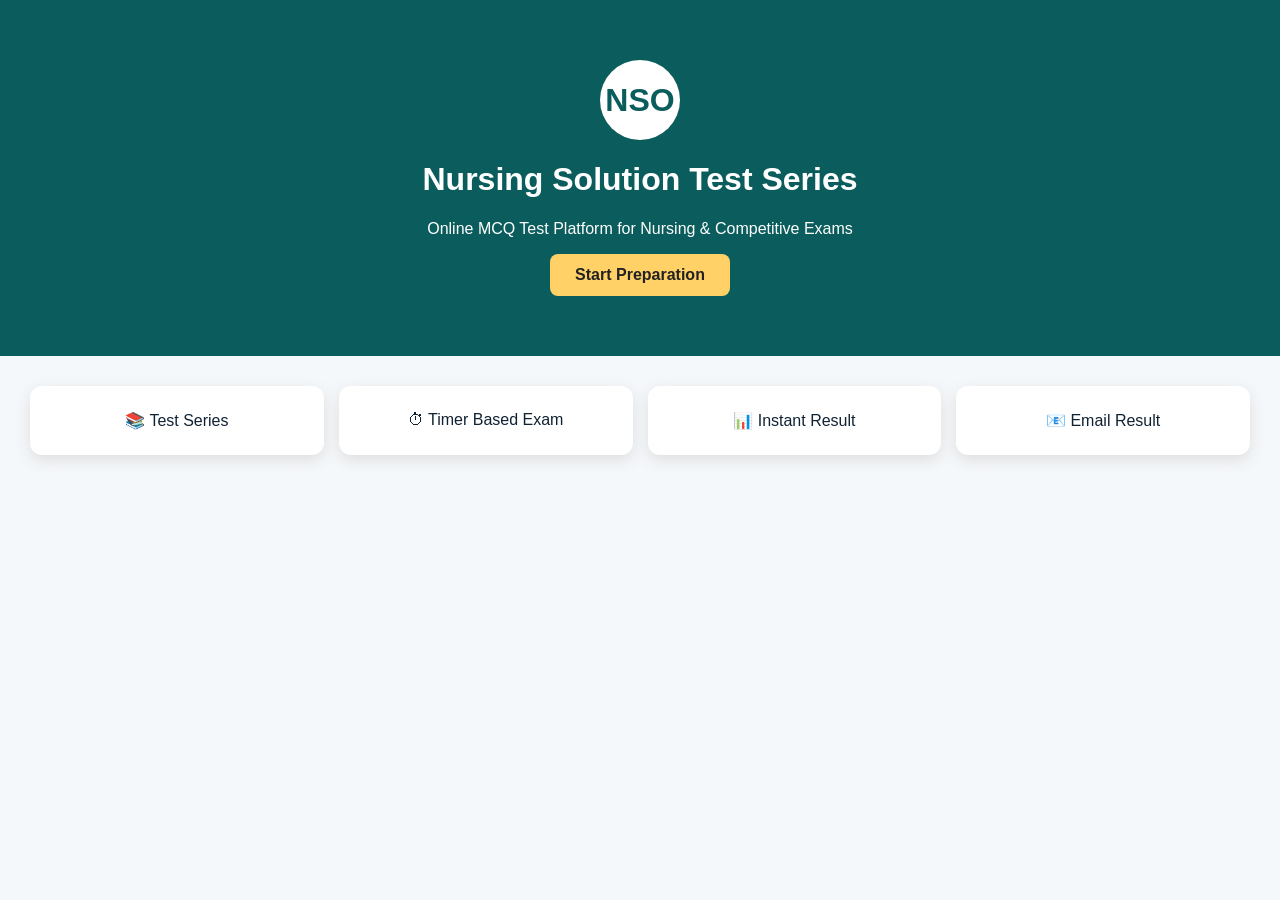
<file: frontend/index.html>
<!DOCTYPE html>
<html lang="en">
<head>
<meta charset="UTF-8">
<meta name="viewport" content="width=device-width,initial-scale=1.0">
<title>Nursing Solution Test Series</title>
<link rel="stylesheet" href="style.css">
</head>
<body>
<header class="hero">
<div class="logo">NSO</div>
<h1>Nursing Solution Test Series</h1>
<p>Online MCQ Test Platform for Nursing & Competitive Exams</p>
<a href="register.html" class="btn">Start Preparation</a>
</header>
<section class="features">
<div>📚 Test Series</div>
<div>⏱ Timer Based Exam</div>
<div>📊 Instant Result</div>
<div>📧 Email Result</div>
</section>
</body>
</html>
</file>
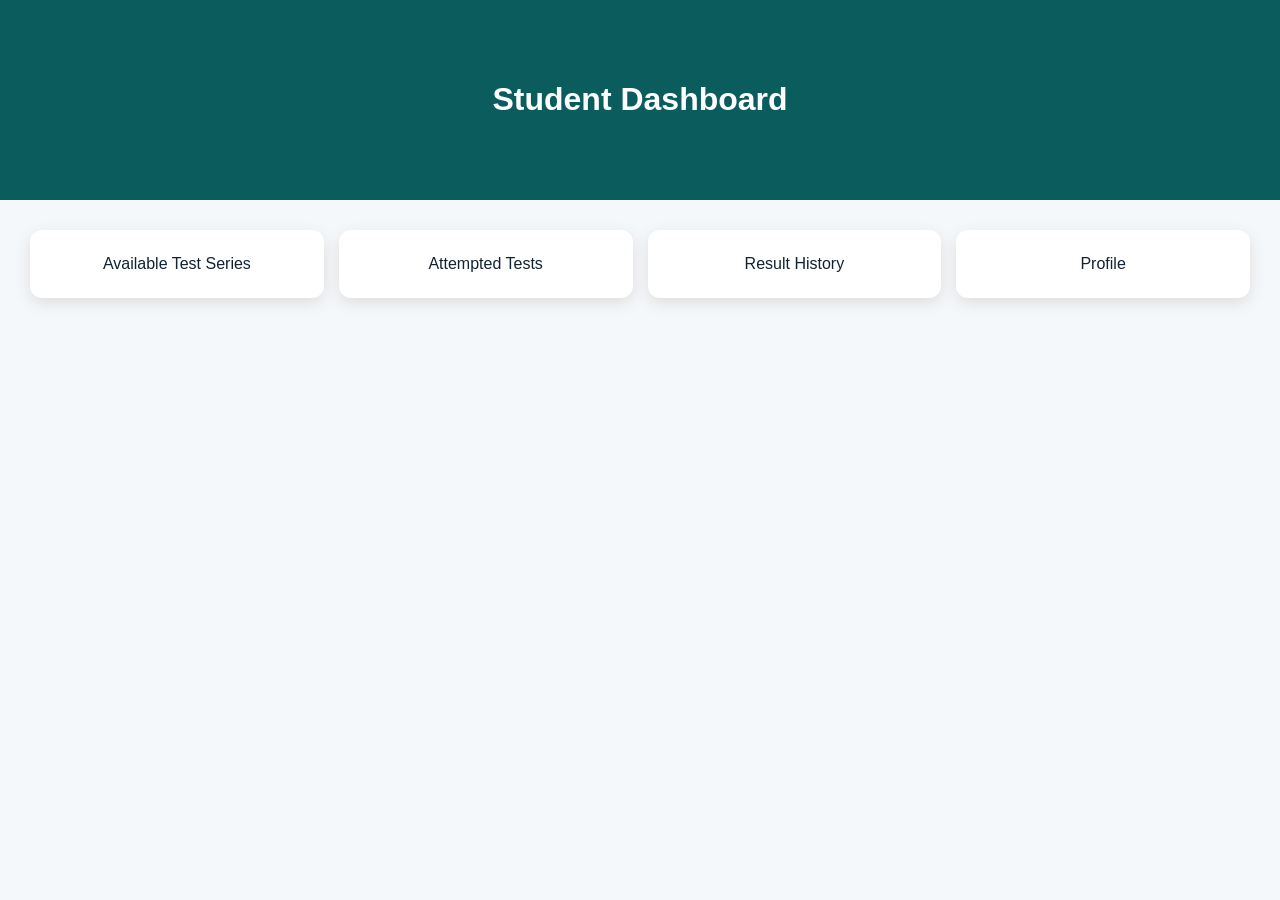
<file: frontend/dashboard.html>
<!DOCTYPE html><html><head><title>NSO Dashboard</title><link rel='stylesheet' href='style.css'></head><body><header class='hero'><h1>Student Dashboard</h1></header><section class='features'><div>Available Test Series</div><div>Attempted Tests</div><div>Result History</div><div>Profile</div></section></body></html>
</file>
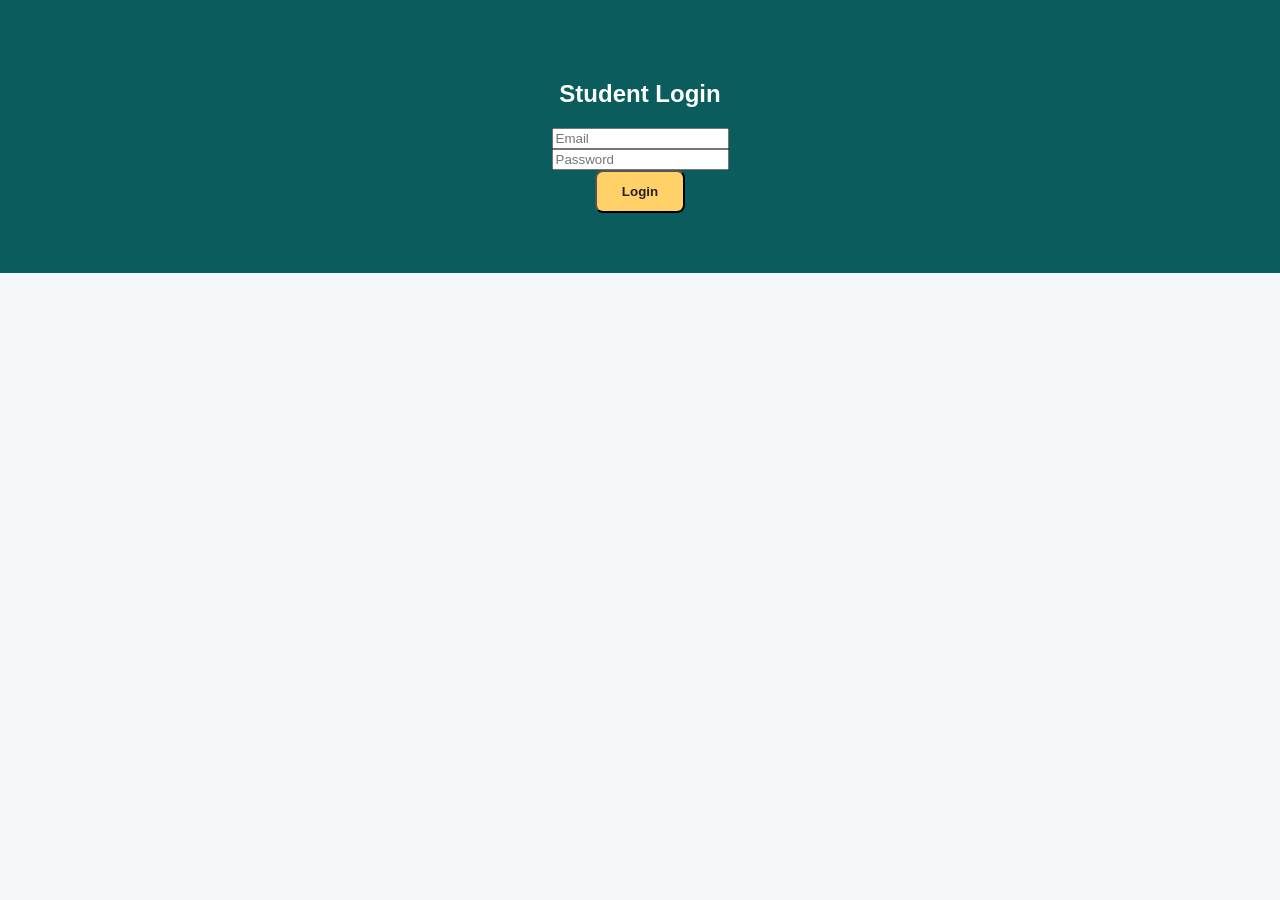
<file: frontend/login.html>
<!DOCTYPE html><html><head><title>NSO Login</title><link rel='stylesheet' href='style.css'></head><body><div class='hero'><h2>Student Login</h2><input placeholder='Email'><br><input type='password' placeholder='Password'><br><button class='btn'>Login</button></div></body></html>
</file>
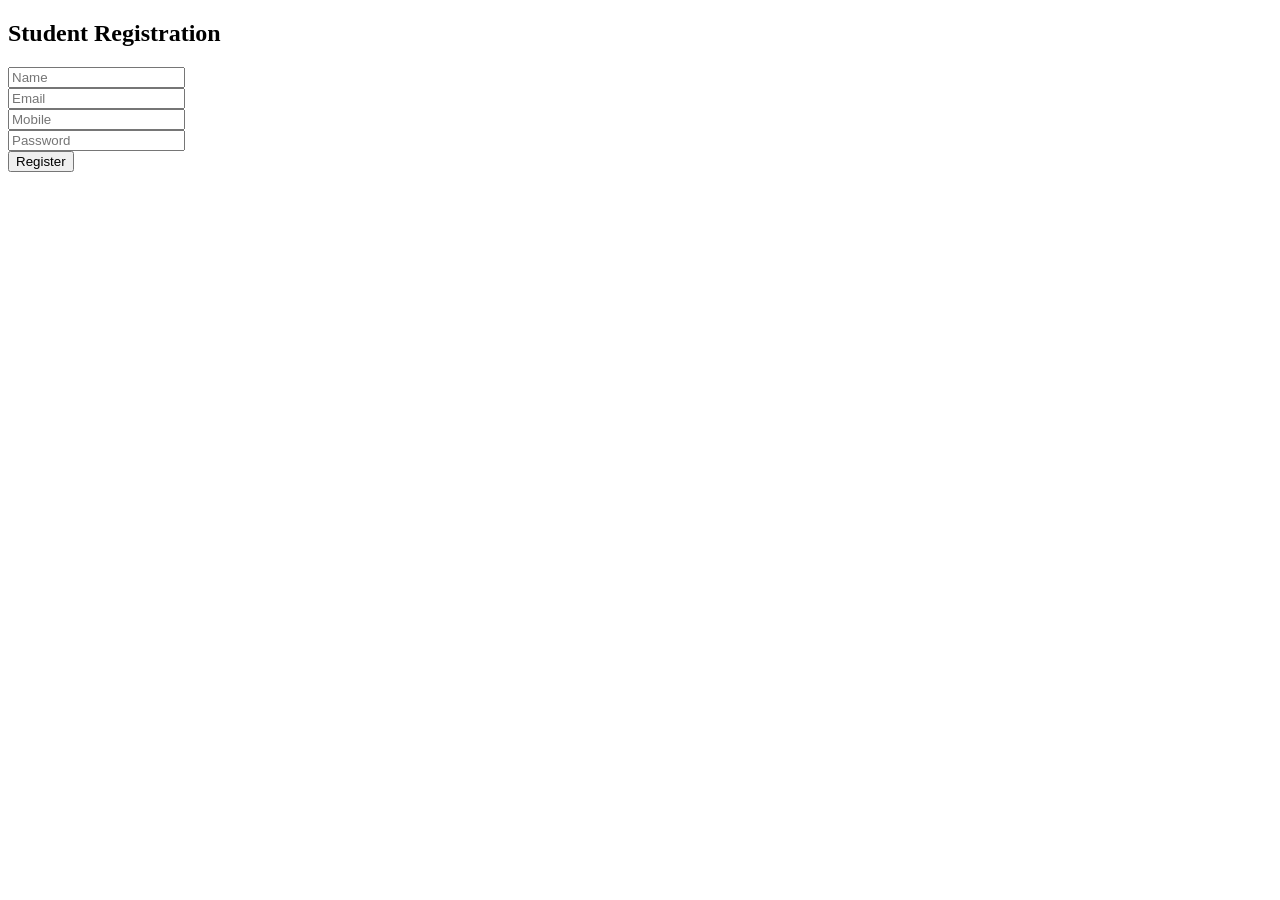
<file: frontend/register.html>
<!DOCTYPE html><html><head><title>NSO Registration</title></head><body><h2>Student Registration</h2><input placeholder='Name'><br><input placeholder='Email'><br><input placeholder='Mobile'><br><input type='password' placeholder='Password'><br><button>Register</button></body></html>
</file>
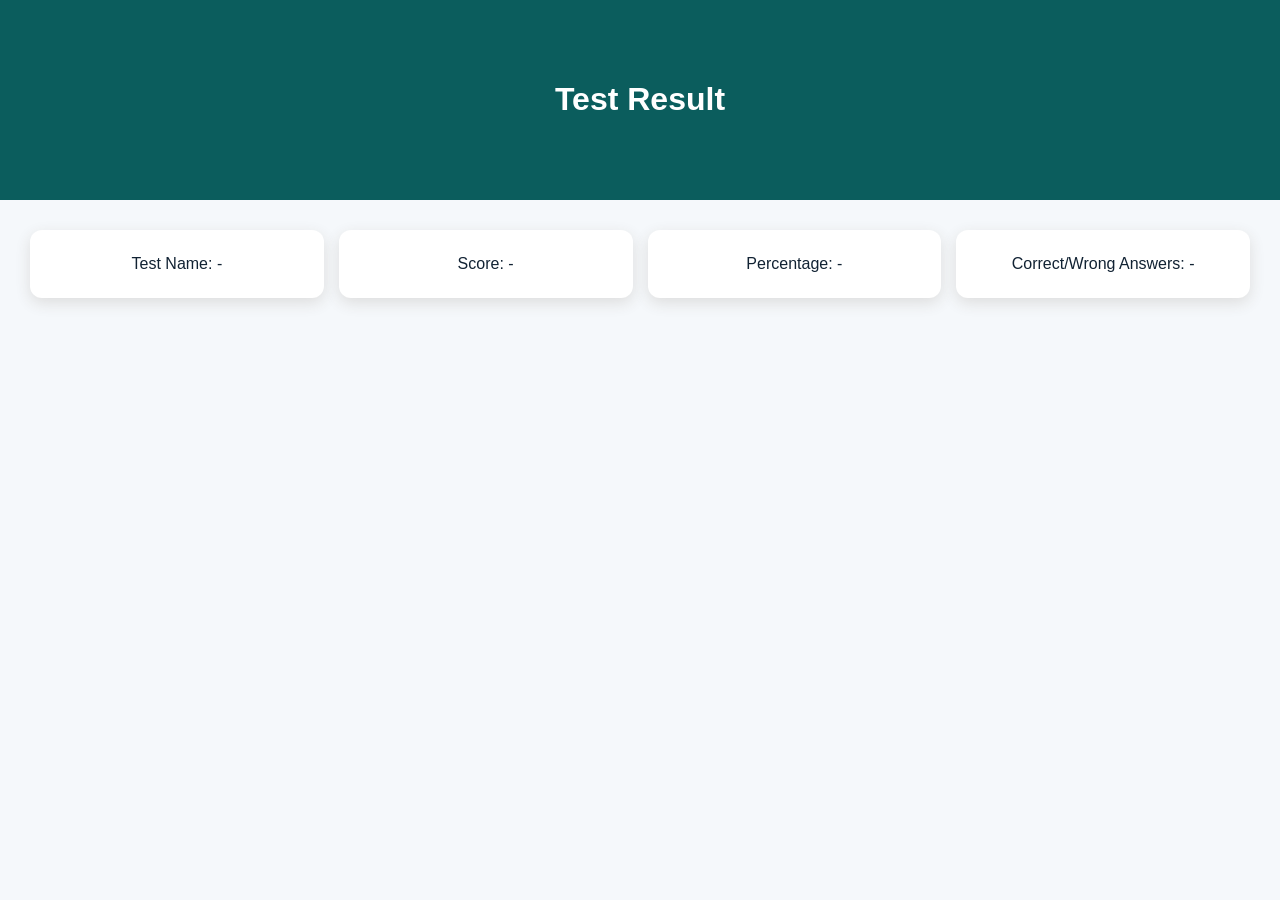
<file: frontend/result.html>
<!DOCTYPE html><html><head><title>NSO Result</title><link rel='stylesheet' href='style.css'></head><body><header class='hero'><h1>Test Result</h1></header><section class='features'><div>Test Name: -</div><div>Score: -</div><div>Percentage: -</div><div>Correct/Wrong Answers: -</div></section></body></html>
</file>
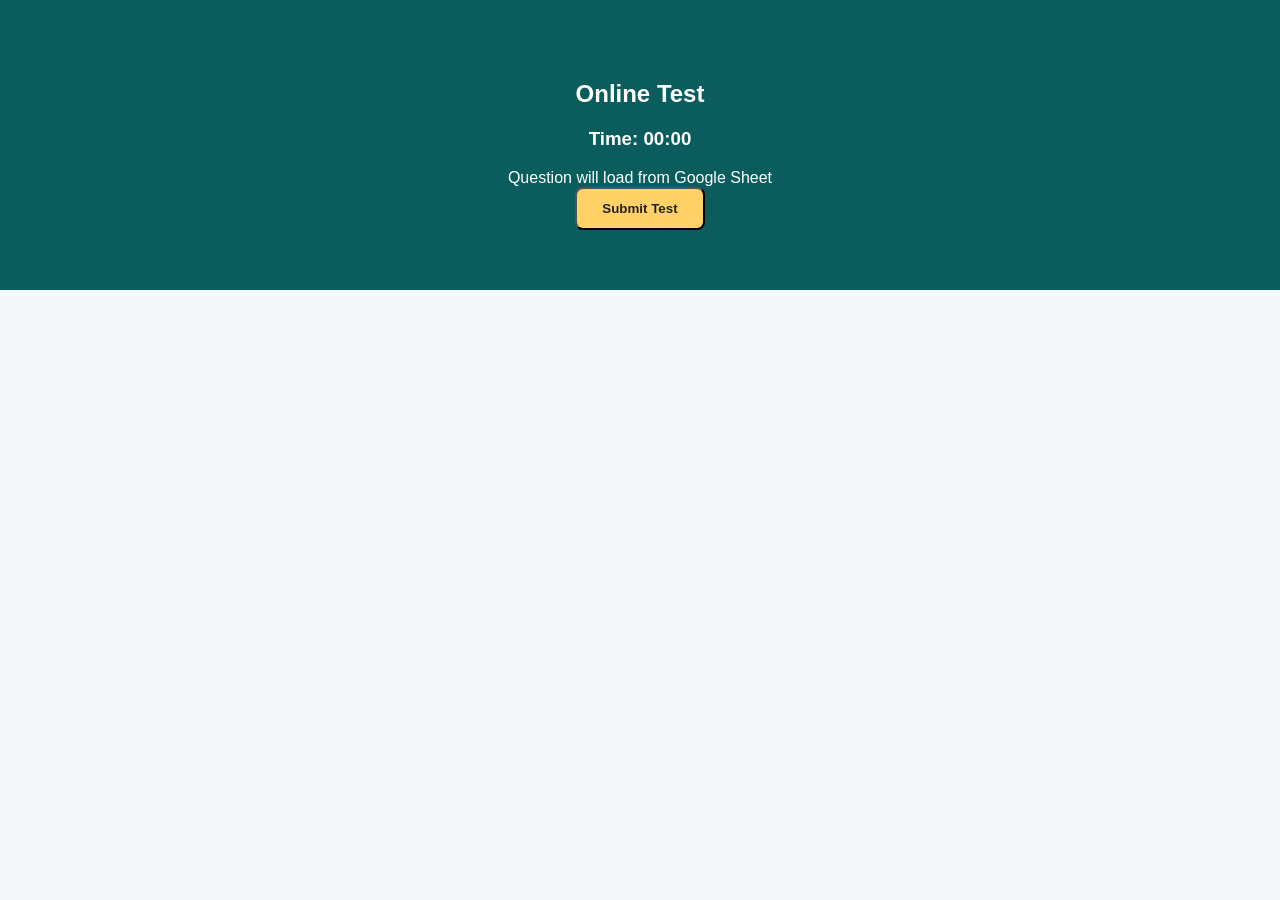
<file: frontend/test.html>
<!DOCTYPE html><html><head><title>NSO Test</title><link rel='stylesheet' href='style.css'></head><body><div class='hero'><h2>Online Test</h2><h3 id='timer'>Time: 00:00</h3><div id='question'>Question will load from Google Sheet</div><button class='btn'>Submit Test</button></div><script>let seconds=3600;setInterval(()=>{seconds--;document.getElementById('timer').innerHTML='Time Left: '+seconds+' sec';},1000);</script></body></html>
</file>
<file: frontend/style.css>
body{margin:0;font-family:Arial,sans-serif;background:#f5f8fb;color:#123} .hero{text-align:center;padding:60px 20px;background:#0b5d5d;color:white}.logo{margin:auto;width:80px;height:80px;border-radius:50%;background:white;color:#0b5d5d;display:flex;align-items:center;justify-content:center;font-size:32px;font-weight:bold}.btn{display:inline-block;background:#ffd166;color:#222;padding:12px 25px;border-radius:8px;text-decoration:none;font-weight:bold}.features{display:grid;grid-template-columns:repeat(auto-fit,minmax(180px,1fr));gap:15px;padding:30px}.features div{background:white;padding:25px;text-align:center;border-radius:12px;box-shadow:0 5px 15px #ddd}
</file>
